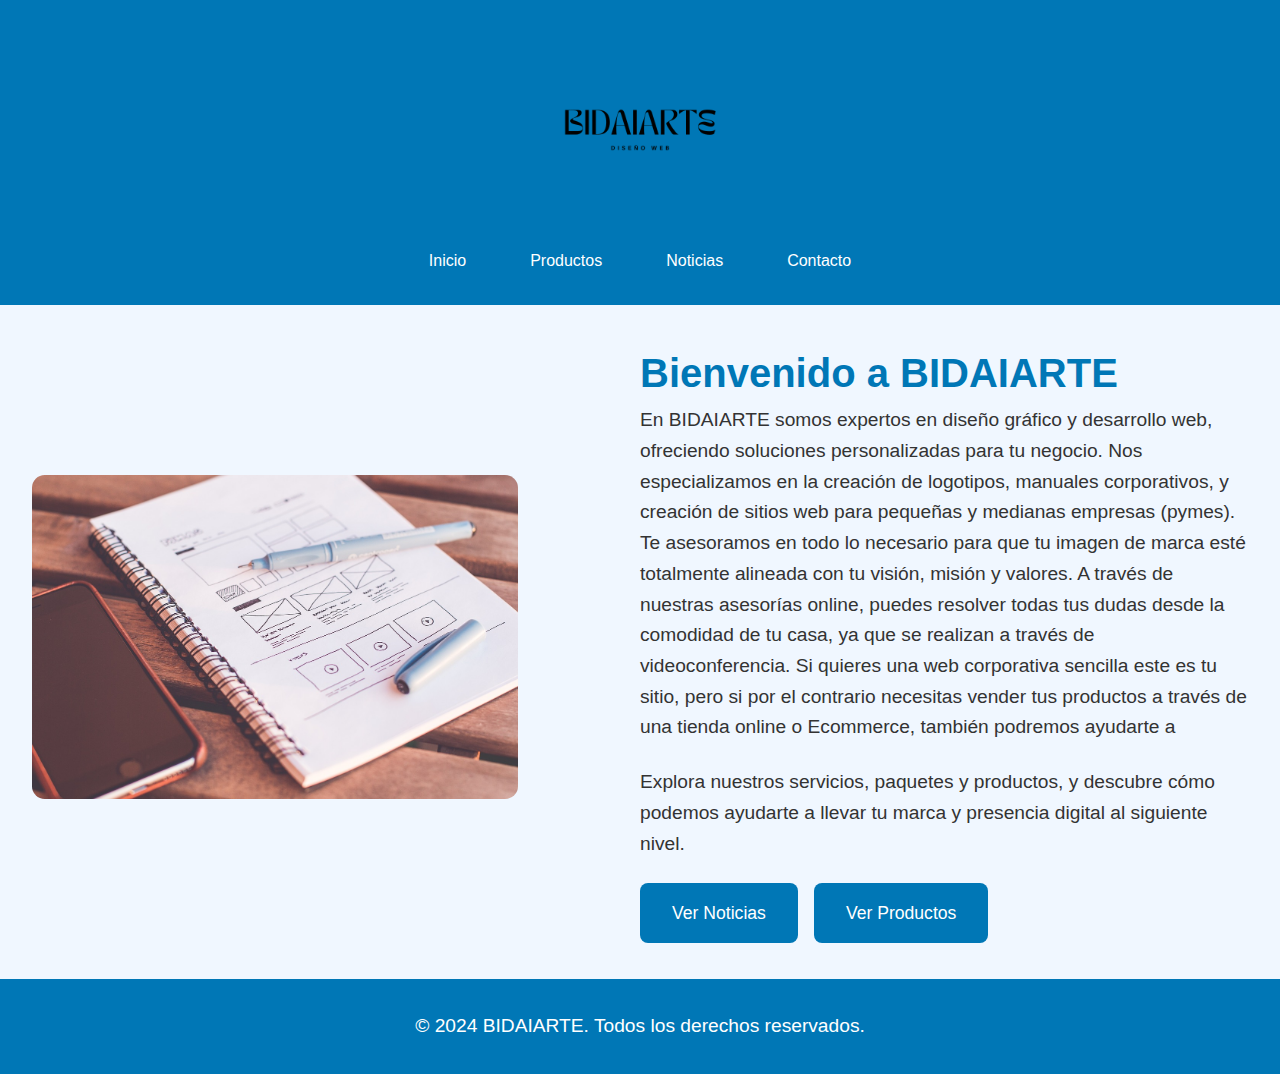
<file: index.html>
<!--
Autor: Marta Moreno Jubierre
Asignatura: LMGSI
Unidad: UD 2
Tarea: Tarea evaluativa 2 (80%) - Sitio Web.
Autoevaluación: 
Página web publicada: 
-->

<!DOCTYPE html>
<html lang="es">
<head>
    <meta charset="UTF-8">
    <meta name="viewport" content="width=device-width, initial-scale=1.0">
    <title>BIDAIARTE - Diseño de Logotipos y Desarrollo Web</title>
    <link rel="stylesheet" href="css/styles.css">
</head>
<body>
    <header>
        <!-- se utiliza div para crear un contenedor propio que contenga el logo -->
        <div class="logo">
            <img src="img/logo.png" alt="BIDAIARTE Logo">
        </div>
        <nav>
            <ul>
                <li><a href="index.html">Inicio</a></li>
                <li><a href="productos.html">Productos</a></li>
                <li><a href="noticias.html">Noticias</a></li>
                <li><a href="contacto.html">Contacto</a></li>
            </ul>
        </nav>
    </header>
    <main>
        <section class="bienvenida">
            <!-- Se utiliza div para crear un contenedor qeu contenga el contenido y de esta forma poder modificarlo y que se comporte como un bloque y poder incluír dentro de él más contenedores o elementos en línea -->
            <div class="contenido">
                <div class="imagen-bienvenida">
                    <img src="img/img-inicio.jpg" alt="Imagen de Bienvenida">
                </div>
                <div class="texto-bienvenida">
                    <h1>Bienvenido a BIDAIARTE</h1>
                    <p>En BIDAIARTE somos expertos en diseño gráfico y desarrollo web, ofreciendo soluciones personalizadas para tu negocio. Nos especializamos en la creación de logotipos, manuales corporativos, y creación de sitios web para pequeñas y medianas empresas (pymes). Te asesoramos en todo lo necesario para que tu imagen de marca esté totalmente alineada con tu visión, misión y valores. A través de nuestras asesorías online, puedes resolver todas tus dudas desde la comodidad de tu casa, ya que se realizan a través de videoconferencia. Si quieres una web corporativa sencilla este es tu sitio, pero si por el contrario necesitas vender tus productos a través de una tienda online o Ecommerce, también podremos ayudarte a <conseguirlo class=""></conseguirlo></p>
                    <p>Explora nuestros servicios, paquetes y productos, y descubre cómo podemos ayudarte a llevar tu marca y presencia digital al siguiente nivel.</p>
                    <div class="botones">
                        <a href="noticias.html" class="btn-noticias">Ver Noticias</a>
                        <a href="productos.html" class="btn-productos">Ver Productos</a>
                    </div>
                </div>
            </div>
        </section>
    </main>
    <footer>
        <p>&copy; 2024 BIDAIARTE. Todos los derechos reservados.</p>
    </footer>
</body>
</html>
</file>
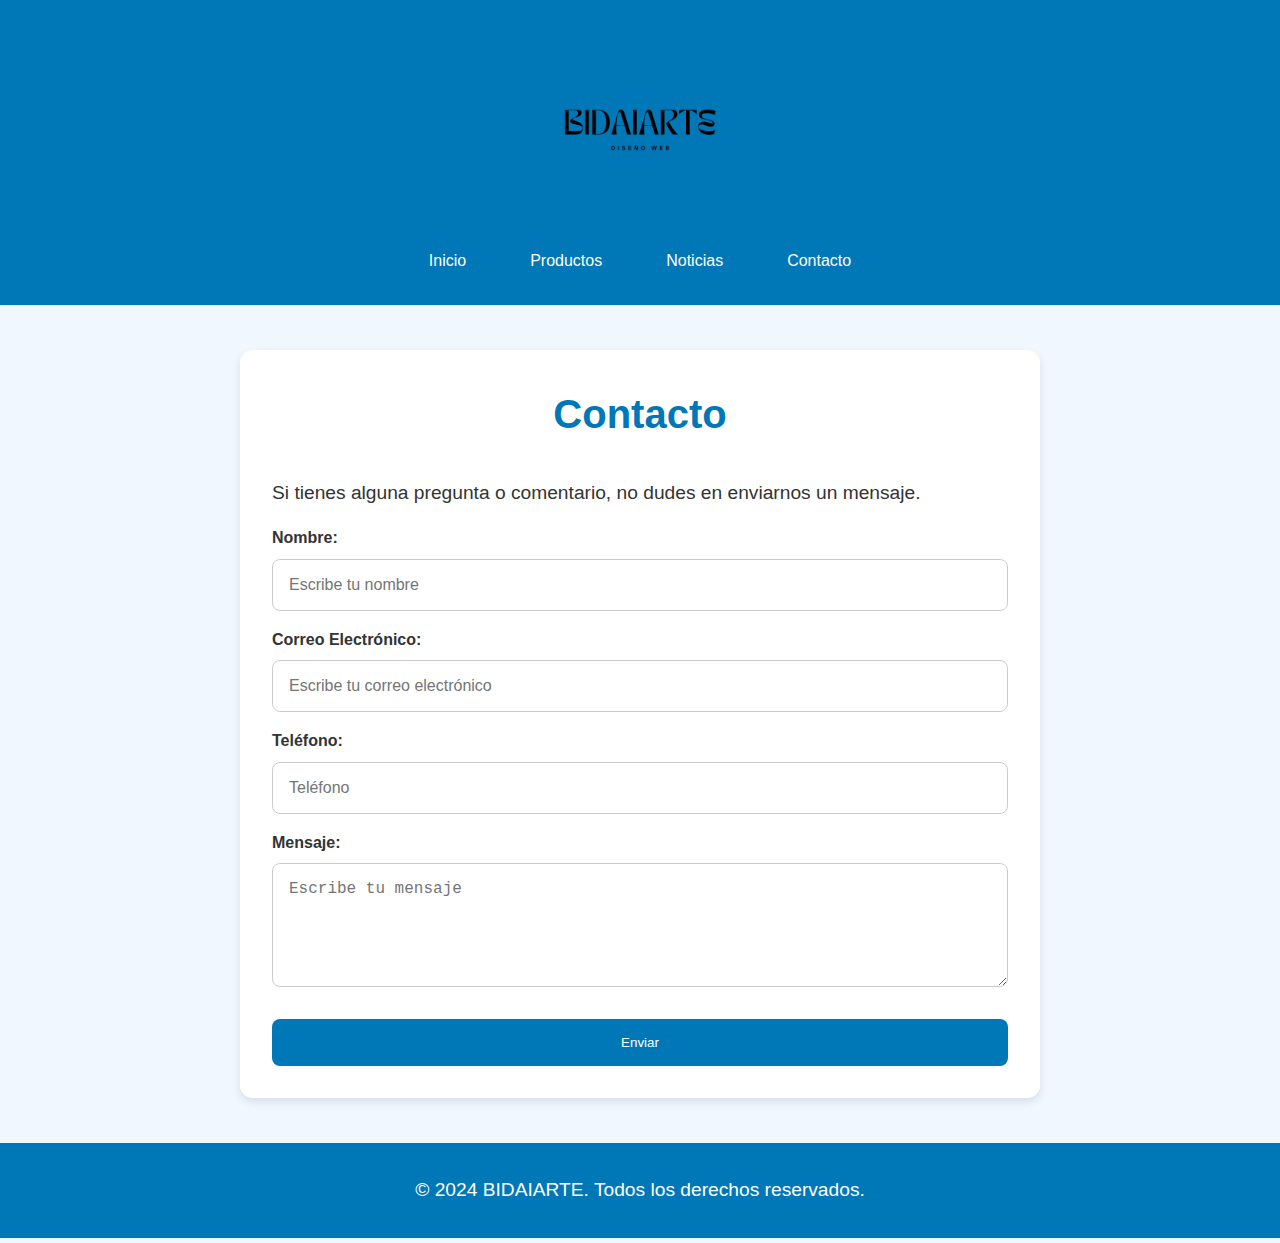
<file: contacto.html>
<!--
Autor: Marta Moreno Jubierre
Asignatura: LMGSI
Unidad: UD 2
Tarea: Tarea evaluativa 2 (80%) - Sitio Web.
Autoevaluación: 
Página web publicada: 
-->

<!DOCTYPE html>
<html lang="es">
<head>
    <meta charset="UTF-8">
    <meta name="viewport" content="width=device-width, initial-scale=1.0">
    <title>Contacto - BIDAIARTE</title>
    <link rel="stylesheet" href="css/styles.css">
</head>
<body>
    <header>
        <div class="logo">
            <img src="img/logo.png" alt="BIDAIARTE Logo">
        </div>
        <nav>
            <ul>
                <li><a href="index.html">Inicio</a></li>
                <li><a href="productos.html">Productos</a></li>
                <li><a href="noticias.html">Noticias</a></li>
                <li><a href="contacto.html">Contacto</a></li>
            </ul>
        </nav>
    </header>
    
    <main>
        <section class="contacto">
            <h1>Contacto</h1>
            <p>Si tienes alguna pregunta o comentario, no dudes en enviarnos un mensaje.</p>
            
            <form action="mailto:tu-email@dominio.com" method="post" enctype="text/plain">
                <!-- Campo Nombre -->
                <label for="nombre">Nombre:</label>
                <input type="text" id="nombre" name="nombre" required placeholder="Escribe tu nombre">

                <!-- Campo Correo Electrónico -->
                <label for="email">Correo Electrónico:</label>
                <input type="email" id="email" name="email" required placeholder="Escribe tu correo electrónico">

                <!-- Campo Teléfono -->
                <label for="telefono">Teléfono:</label>
                <input type="text" id="telefono" name="telefono" required placeholder="Teléfono">

                <!-- Campo Mensaje -->
                <label for="mensaje">Mensaje:</label>
                <textarea id="mensaje" name="mensaje" required placeholder="Escribe tu mensaje" rows="5"></textarea>

                <!-- Botón de Envío -->
                <button type="submit">Enviar</button>
            </form>
        </section>
    </main>

    <footer>
        <p>&copy; 2024 BIDAIARTE. Todos los derechos reservados.</p>
    </footer>
</body>
</html>
</file>
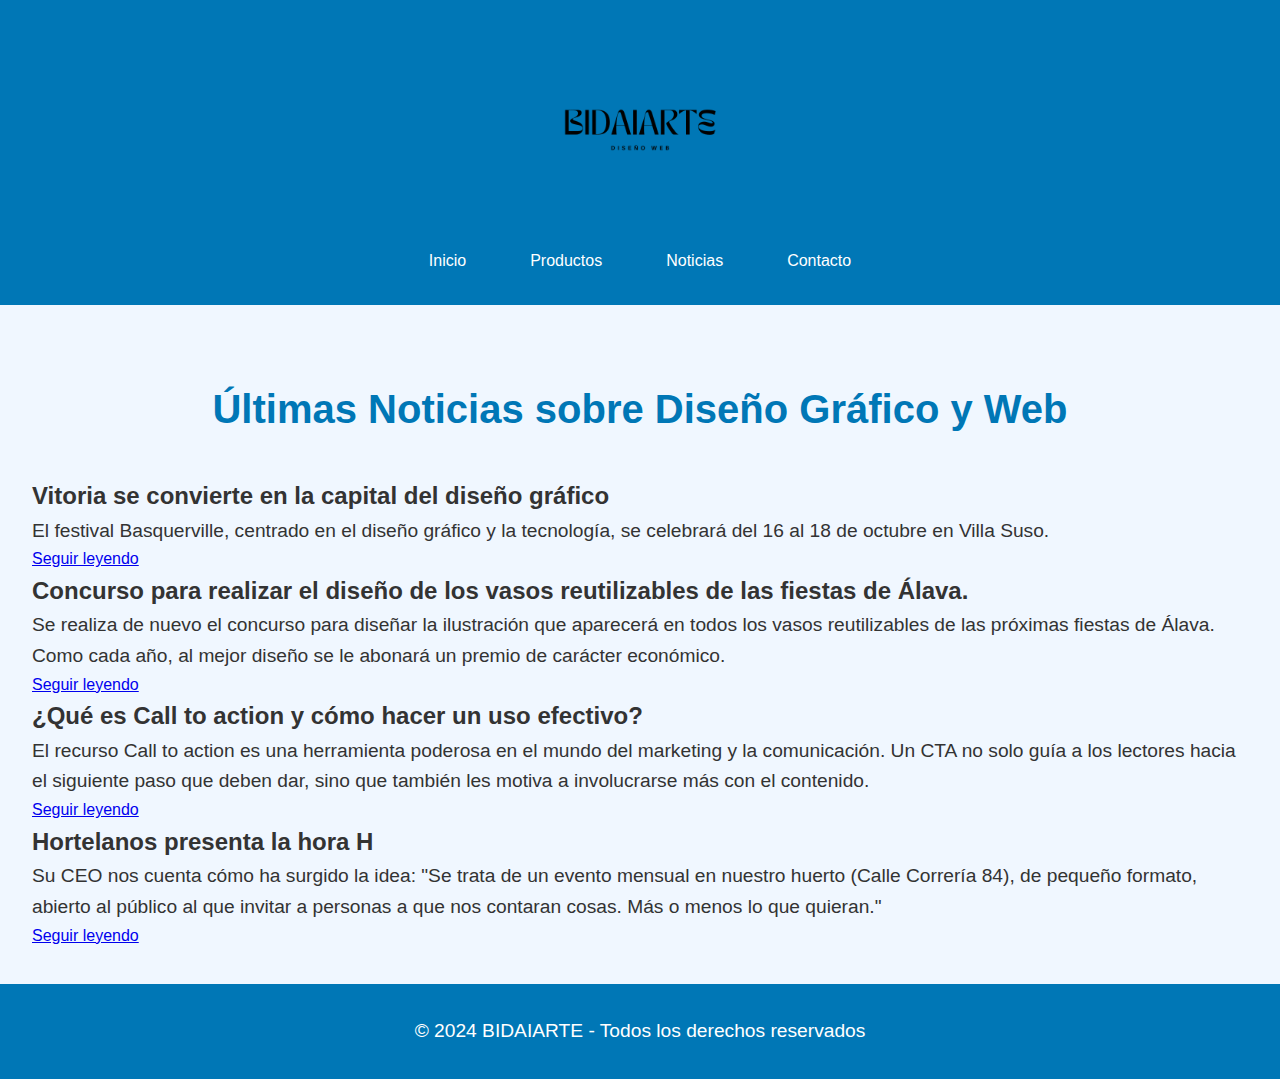
<file: noticias.html>
<!--
Autor: Marta Moreno Jubierre
Asignatura: LMGSI
Unidad: UD 2
Tarea: Tarea evaluativa 2 (80%) - Sitio Web.
Autoevaluación:
Página web publicada: 
-->

<!DOCTYPE html>
<html lang="es">
<head>
    <meta charset="UTF-8">
    <meta name="viewport" content="width=device-width, initial-scale=1.0">
    <title>Noticias - BIDAIARTE</title>
    <link rel="stylesheet" href="css/styles.css">
</head>
<body>

    <!-- Encabezado -->
    <header>
        <div class="logo">
            <img src="img/logo.png" alt="Logo BIDAIARTE">
        </div>
        <nav>
            <ul>
                <li><a href="index.html">Inicio</a></li>
                <li><a href="productos.html">Productos</a></li>
                <li><a href="noticias.html">Noticias</a></li>
                <li><a href="contacto.html">Contacto</a></li>
            </ul>
        </nav>
    </header>

    <!-- Sección de noticias -->
    <section class="noticias">
        <div class="bienvenida">
            <h1>Últimas Noticias sobre Diseño Gráfico y Web</h1>
        </div>

        <!-- Listado de noticias -->
        <div class="noticias-listado">
            <article class="noticia">
                <h2>Vitoria se convierte en la capital del diseño gráfico</h2>
                <p>El festival Basquerville, centrado en el diseño gráfico y la tecnología, se celebrará del 16 al 18 de octubre en Villa Suso.</p>
                <a href="https://www.gasteizhoy.com/vitoria-capital-diseno-grafico-basquerville/" target="_blank" class="seguir-leyendo">Seguir leyendo</a>
            </article>

            <article class="noticia">
                <h2>Concurso para realizar el diseño de los vasos reutilizables de las fiestas de Álava.</h2>
                <p>Se realiza de nuevo el concurso para diseñar la ilustración que aparecerá en todos los vasos reutilizables de las próximas fiestas de Álava. Como cada año, al mejor diseño se le abonará un premio de carácter económico.</p>
                <a href="https://www.elcorreo.com/alava/araba/concurso-disenar-vasos-reutilizables-fiestas-alava-20240605214847-nt.html" target="_blank" class="seguir-leyendo">Seguir leyendo</a>
            </article>

            <article class="noticia">
                <h2>¿Qué es Call to action y cómo hacer un uso efectivo?</h2>
                <p>El recurso Call to action es una herramienta poderosa en el mundo del marketing y la comunicación. Un CTA no solo guía a los lectores hacia el siguiente paso que deben dar, sino que también les motiva a involucrarse más con el contenido.</p>
                <a href="https://carontestudio.com/blog/que-es-el-call-to-action-cta-y-como-hacer-uno-efectivo/" target="_blank" class="seguir-leyendo">Seguir leyendo</a>
            </article>

            <article class="noticia">
                <h2>Hortelanos presenta la hora H</h2>
                <p>Su CEO nos cuenta cómo ha surgido la idea: "Se trata de un evento mensual en nuestro huerto (Calle Correría 84), de pequeño formato, abierto al público al que invitar a personas a que nos contaran cosas. Más o menos lo que quieran."</p>
                <a href="https://hortelanos.net/2023/03/08/la-hora-h/?_gl=1*i3rdir*_up*MQ..*_ga*MTE0NDU1MDYzNy4xNzMyODc2Njk2*_ga_CR12S1M7PR*MTczMjg3NjY5NS4xLjEuMTczMjg3NjcwNC4wLjAuMA.." target="_blank" class="seguir-leyendo">Seguir leyendo</a>
            </article>

        </div>
    </section>

    <!-- Pie de página -->
    <footer>
        <p>&copy; 2024 BIDAIARTE - Todos los derechos reservados</p>
    </footer>

</body>
</html>
</file>
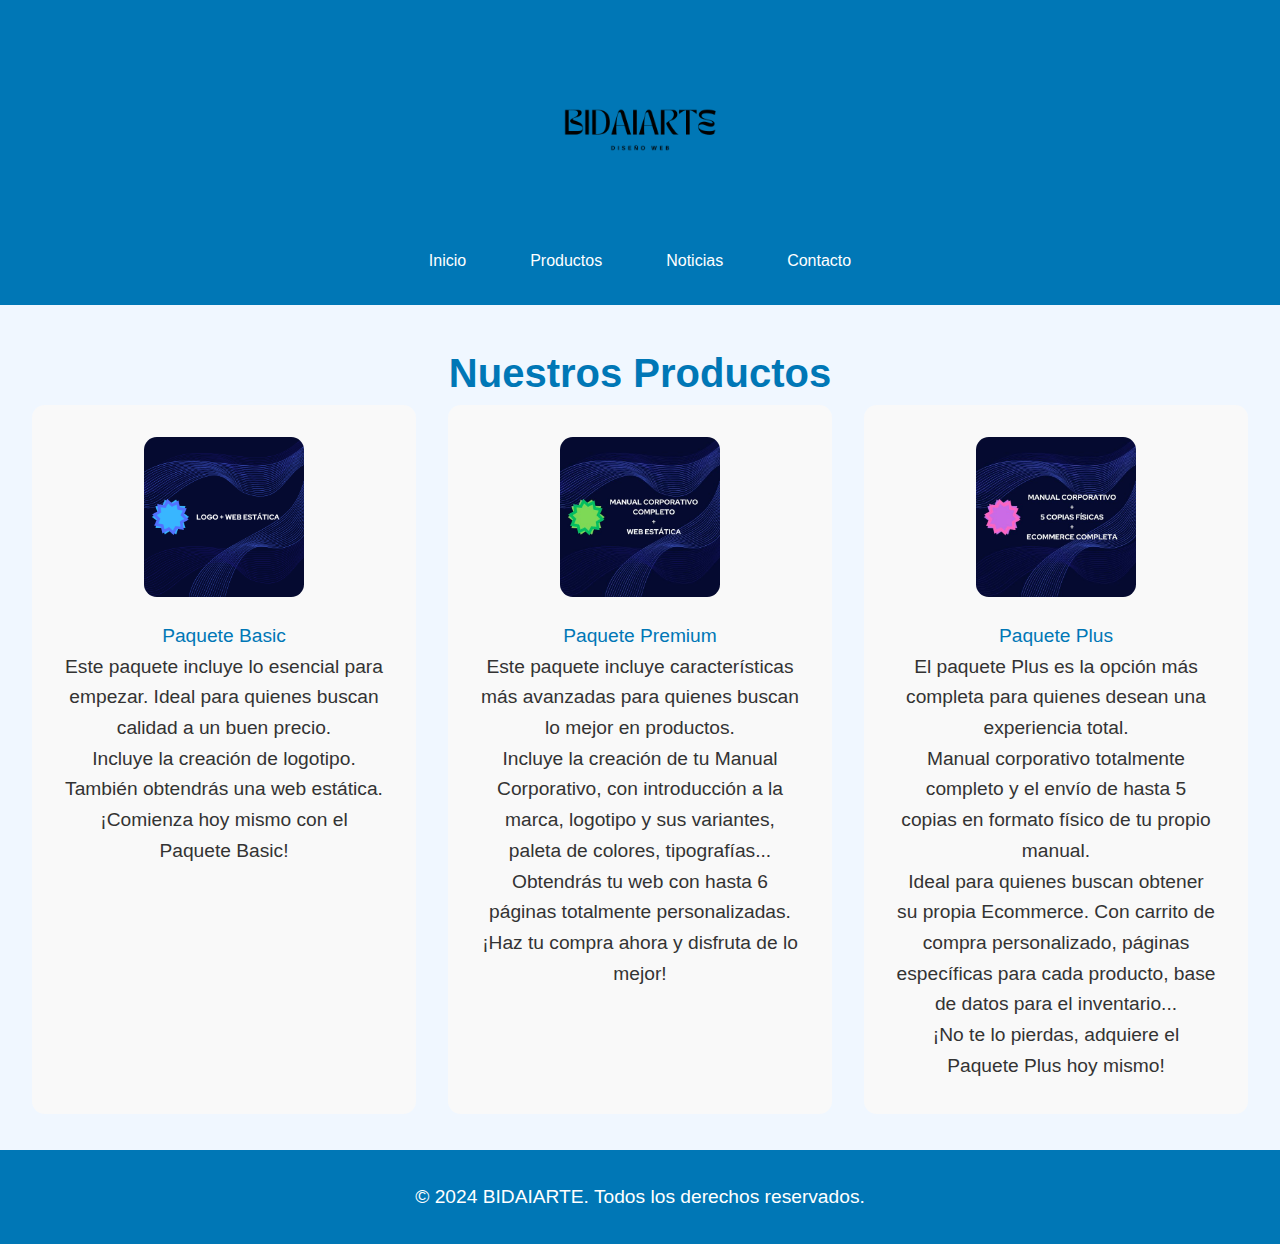
<file: productos.html>
<!--
Autor: Marta Moreno Jubierre
Asignatura: LMGSI
Unidad: UD 2
Tarea: Tarea evaluativa 2 (80%) - Sitio Web.
Autoevaluación: 
Página web publicada: 
-->

<!DOCTYPE html>
<html lang="es">
<head>
    <meta charset="UTF-8">
    <meta name="viewport" content="width=device-width, initial-scale=1.0">
    <title>Productos - BIDAIARTE</title>
    <link rel="stylesheet" href="css/styles.css">
</head>
<body>
    <header>
        <div class="logo">
            <img src="img/logo.png" alt="BIDAIARTE Logo">
        </div>
        <nav>
            <ul>
                <li><a href="index.html">Inicio</a></li>
                <li><a href="productos.html">Productos</a></li>
                <li><a href="noticias.html">Noticias</a></li>
                <li><a href="contacto.html">Contacto</a></li>
            </ul>
        </nav>
    </header>
    <main>
        <section class="productos">
            <h1>Nuestros Productos</h1>
            <ul>
                <!-- Paquete Basic -->
                <li class="producto-item">
                    <div class="producto-imagen">
                        <img src="img/img-paquete-basic.png" alt="Paquete Basic">
                    </div>
                    <div class="producto-descripcion">
                        <a href="detalles-producto.html" class="btn-producto-basic">Paquete Basic</a>
                    </div>

                    <div>  
                        <p>Este paquete incluye lo esencial para empezar. Ideal para quienes buscan calidad a un buen precio.</p>
                        <p>Incluye la creación de logotipo.</p>
                        <p>También obtendrás una web estática.</p>
                        <p>¡Comienza hoy mismo con el Paquete Basic!</p>
                    </div>   
                </li>

                <!-- Paquete Premium -->
                <li class="producto-item">
                    <div class="producto-imagen">
                        <img src="img/img-paquete-premium.jpg" alt="Paquete Premium">
                    </div>
                    <div class="producto-descripcion">
                        <a href="detalles-producto.html" class="btn-producto-premium">Paquete Premium</a>
                    </div>

                    <div>
                        <p>Este paquete incluye características más avanzadas para quienes buscan lo mejor en productos.</p>
                        <p>Incluye la creación de tu Manual Corporativo, con introducción a la marca, logotipo y sus variantes, paleta de colores, tipografías... </p>
                        <p>Obtendrás tu web con hasta 6 páginas totalmente personalizadas.</p>
                        <p>¡Haz tu compra ahora y disfruta de lo mejor!</p>
                    </div>
                </li>

                <!-- Paquete Plus -->
                <li class="producto-item">
                    <div class="producto-imagen">
                        <img src="img/img-paquete-plus.jpg" alt="Paquete Plus">
                    </div>
                    <div class="producto-descripcion">
                        <a href="detalles-producto.html" class="btn-producto-plus">Paquete Plus</a>
                    </div>

                    <div>
                        <p>El paquete Plus es la opción más completa para quienes desean una experiencia total.</p>
                        <p>Manual corporativo totalmente completo y el envío de hasta 5 copias en formato físico de tu propio manual.</p>
                        <p>Ideal para quienes buscan obtener su propia Ecommerce. Con carrito de compra personalizado, páginas específicas para cada producto, base de datos para el inventario...</p>
                        <p>¡No te lo pierdas, adquiere el Paquete Plus hoy mismo!</p>
                    </div>
                </li>
            </ul>
        </section>
    </main>
    <footer>
        <p>&copy; 2024 BIDAIARTE. Todos los derechos reservados.</p>
    </footer>
</body>
</html>
</file>
<file: css/styles.css>
/* Reset de márgenes y padding */
* {
    margin: 0;
    padding: 0;
    box-sizing: border-box;
}

/* Estilos generales */
body {
    font-family: 'Gill Sans', 'Gill Sans MT', Calibri, 'Trebuchet MS', sans-serif;
    background-color: #f0f7ff; 
    color: #333; 
    padding: 0;
    margin: 0;
    line-height: 1.6;
}

p {
    font-size: 1.2rem;
}

h1 {
    font-size: 2.5rem;
    color: #0077b6;
}

/* Encabezado */
header {
    background-color: #0077b6; /* Azul principal */
    color: white;
    padding: 2rem 0;
    text-align: center;
}

header .logo img {
    width: 12rem; /* Ajuste de tamaño para el logo */
    margin-bottom: 1rem;
}

/* Ajustes del menú de navegación */
nav ul {
    display: flex;
    justify-content: center;
    gap: 2rem;
    list-style-type: none;
    padding: 0;
}

nav ul li {
    display: inline-block;
}

nav ul li a {
    text-decoration: none;
    color: white;
    font-size: 1rem;
    padding: 0.5rem 1rem;
    border-radius: 0.5rem;
    transition: background-color 0.3s;
}

nav ul li a:hover {
    background-color: #005f8a; /* Efecto hover en los enlaces */
}

/* Página de inicio - Bienvenida */
.bienvenida {
    font-size: 1.2rem;
    display: flex;
    justify-content: center;
    align-items: center;
    flex-wrap: wrap;
    padding: 4vh 2rem;
}

.contenido {
    display: flex;
    flex-wrap: wrap;
    justify-content: space-between;
    align-items: center;
    gap: 3rem;
}

.imagen-bienvenida {
    flex: 1;
    max-width: 40%;
}

.imagen-bienvenida img {
    width: 100%;
    height: auto;
    border-radius: 0.8rem;
}

.texto-bienvenida {
    flex: 1;
    max-width: 50%;
    text-align: left;
}


.texto-bienvenida p {
    margin-bottom: 1.5rem;
}

.botones {
    display: flex;
    gap: 1rem;
}

.btn-noticias, .btn-productos {
    background-color: #0077b6;
    color: white;
    padding: 1rem 2rem;
    text-decoration: none;
    border-radius: 0.5rem;
    font-size: 1.1rem;
    transition: background-color 0.3s;
    text-align: center;
}

.btn-noticias:hover, .btn-productos:hover {
    background-color: #005f8a;
}

/* Página de productos */
.productos {
    padding: 4vh 2rem;
    text-align: center;
}

.productos ul {
    display: flex;
    flex-wrap: wrap;
    justify-content: center;
    list-style: none;
    gap: 2rem;
}

.productos ul li {
    background-color: #f9f9f9;
    padding: 2rem;
    border-radius: 0.8rem;
    width: 30%;
    text-align: center;
    flex-grow: 1;
    min-width: 200px;
}

.productos ul li a {
    text-decoration: none;
    color: #0077b6;
    font-size: 1.2rem;
    transition: color 0.3s;
}

.productos ul li a:hover {
    color: #005f8a;
}

/* Estilos para las imágenes de los productos */
.producto-imagen img {
    width: 50%;
    object-fit: cover; /* Hace que la imagen cubra el contenedor sin distorsionarse */
    border-radius: 0.8rem; /* Bordes redondeados */
}

/* Estilo para los contenedores de las imágenes */
.producto-imagen {
    
    overflow: hidden; /* Asegura que cualquier parte de la imagen que se desborde se oculte */
    margin: 0 auto 1rem auto; /* Centra la imagen y agrega espacio debajo */
}

/* Página de detalle de producto */
.producto-detalle {
    padding: 4vh 2rem;
    text-align: center;
}

.producto-detalle h1 {
    font-size: 3.5rem;
    color: #0077b6;
    margin-bottom: 2rem;
}

.producto-detalle img {
    width: 20rem;
    height: auto;
    border-radius: 0.8rem;
    margin-top: 2rem;
    margin-bottom: 2rem;
}

.producto-detalle video {
    width: 20rem;
    margin-top: 2rem;
    border-radius: 0.8rem;
}

/* Página de noticias */
.noticias {
    padding: 4vh 2rem;
}

.noticias ul {
    list-style: none;
    padding: 0;
    display: flex;
    flex-wrap: wrap;
    gap: 2rem;
    justify-content: center;
}

.noticias ul li {
    padding: 2rem;
    border-radius: 0.8rem;
    width: 30%;
    text-align: center;
    flex-grow: 1;
    min-width: 200px;
}

.noticias ul li a {
    text-decoration: none;
    color: #0077b6;
    font-size: 1.2rem;
    transition: color 0.3s;
}

.noticias ul li a:hover {
    color: #005f8a;
}

/* Página de contacto */
.contacto {
    max-width: 800px;
    margin: 5vh auto;
    padding: 2rem;
    background-color: white;
    border-radius: 0.8rem;
    box-shadow: 0 4px 8px rgba(0, 0, 0, 0.1);
}

.contacto h1 {
    color: #0077b6;
    text-align: center;
    margin-bottom: 2rem;
}

.contacto label {
    display: block;
    margin-top: 1rem;
    font-weight: bold;
    color: #333;
}

.contacto input, .contacto textarea {
    width: 100%;
    padding: 1rem;
    margin-top: 0.5rem;
    border: 1px solid #ccc;
    border-radius: 0.5rem;
    font-size: 1rem;
}

.contacto button {
    display: block;
    width: 100%;
    padding: 1rem;
    margin-top: 1.5rem;
    background-color: #0077b6;
    color: white;
    border: none;
    border-radius: 0.5rem;
    cursor: pointer;
}

.contacto button:hover {
    background-color: #005f8a;
}

/* Pie de página */
footer {
    text-align: center;
    padding: 2rem 0;
    background-color: #0077b6;
    color: white;
}

/* Estilos responsive */
@media (max-width: 768px) {
    .bienvenida {
        flex-direction: column;
        gap: 2rem;
    }

    .contenido {
        flex-direction: column;
        align-items: center;
    }

    .imagen-bienvenida {
        max-width: 80%;
    }

    .texto-bienvenida {
        max-width: 90%;
        text-align: center;
    }

    .btn-noticias, .btn-productos {
        width: 100%; /* Botones a tamaño completo en pantallas pequeñas */
    }

    .paquetes {
        flex-direction: column;
        gap: 3rem; /* Aumentamos el espacio entre los paquetes */
    }

    .paquete {
        width: 80%; /* Los paquetes se muestran más grandes en pantallas pequeñas */
    }

    .productos ul {
        flex-direction: column;
        gap: 3rem;
    }

    .productos ul li {
        width: 80%;
    }

    .producto-detalle h1 {
        font-size: 2rem; /* Ajustamos el tamaño del título */
    }

    .contacto {
        width: 90%; /* Ampliamos el formulario para pantallas pequeñas */
    }
}

@media (max-width: 480px) {
    .bienvenida {
        padding: 2vh 1rem;
    }

    .imagen-bienvenida img {
        width: 100%;
        max-width: 100%;
    }

    .texto-bienvenida h1 {
        font-size: 2rem;
    }

    .texto-bienvenida p {
        font-size: 1rem;
    }

    .producto-detalle h1 {
        font-size: 1.5rem;
    }

    .paquete, .productos ul li {
        width: 100%; /* En dispositivos muy pequeños, mostramos cada tarjeta a tamaño completo */
    }
}
</file>
